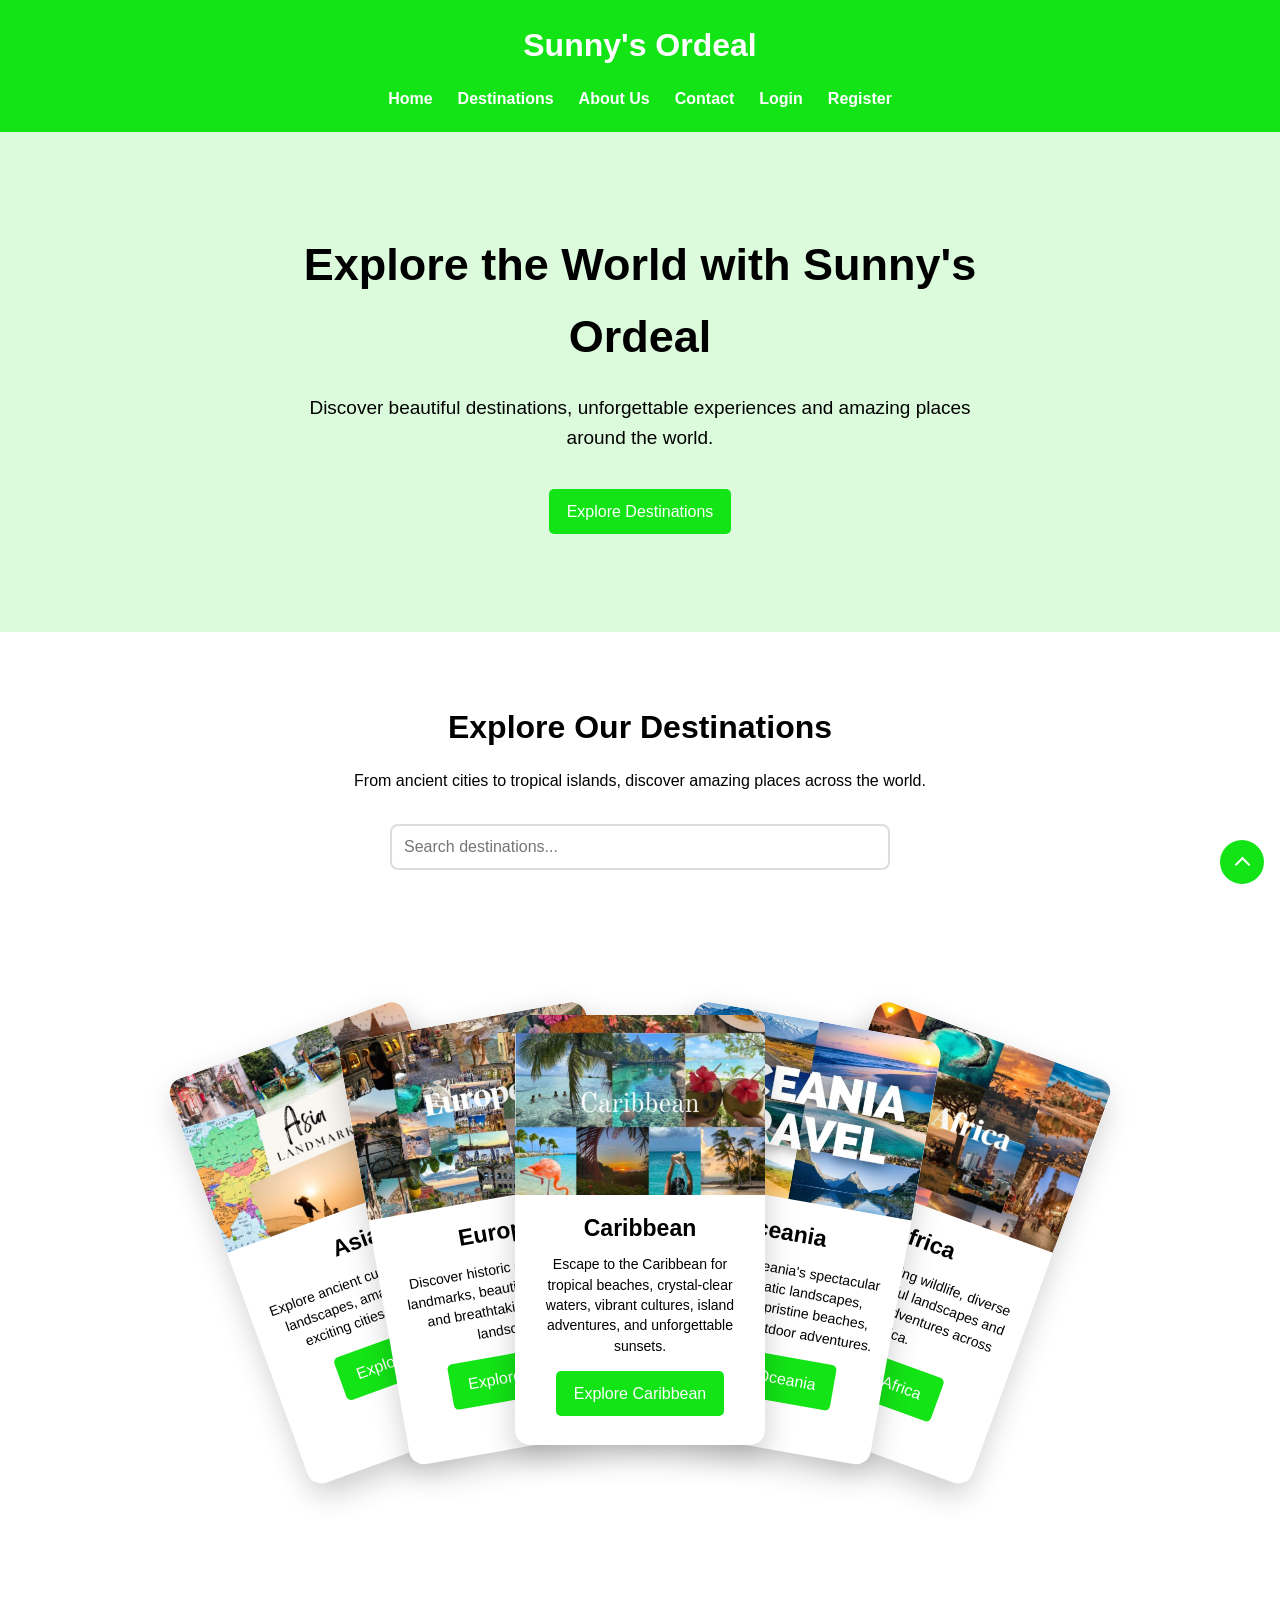
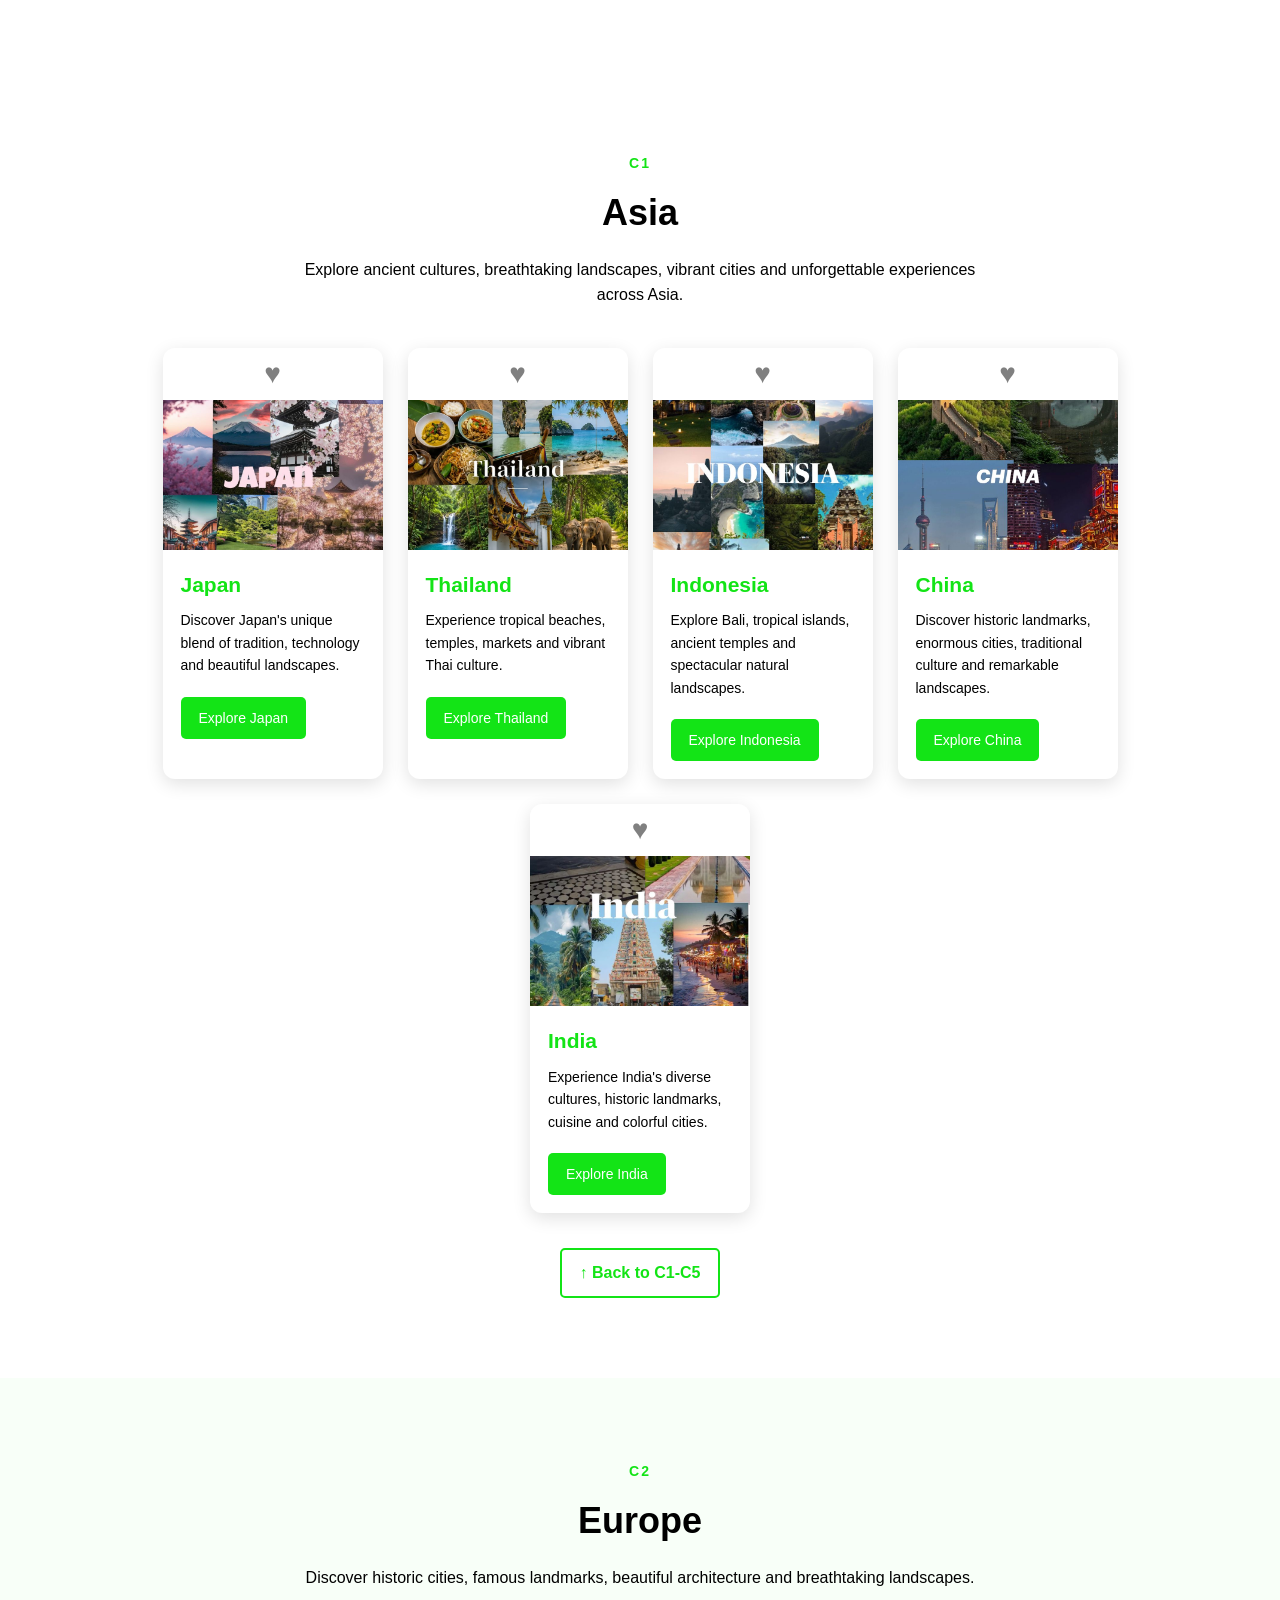
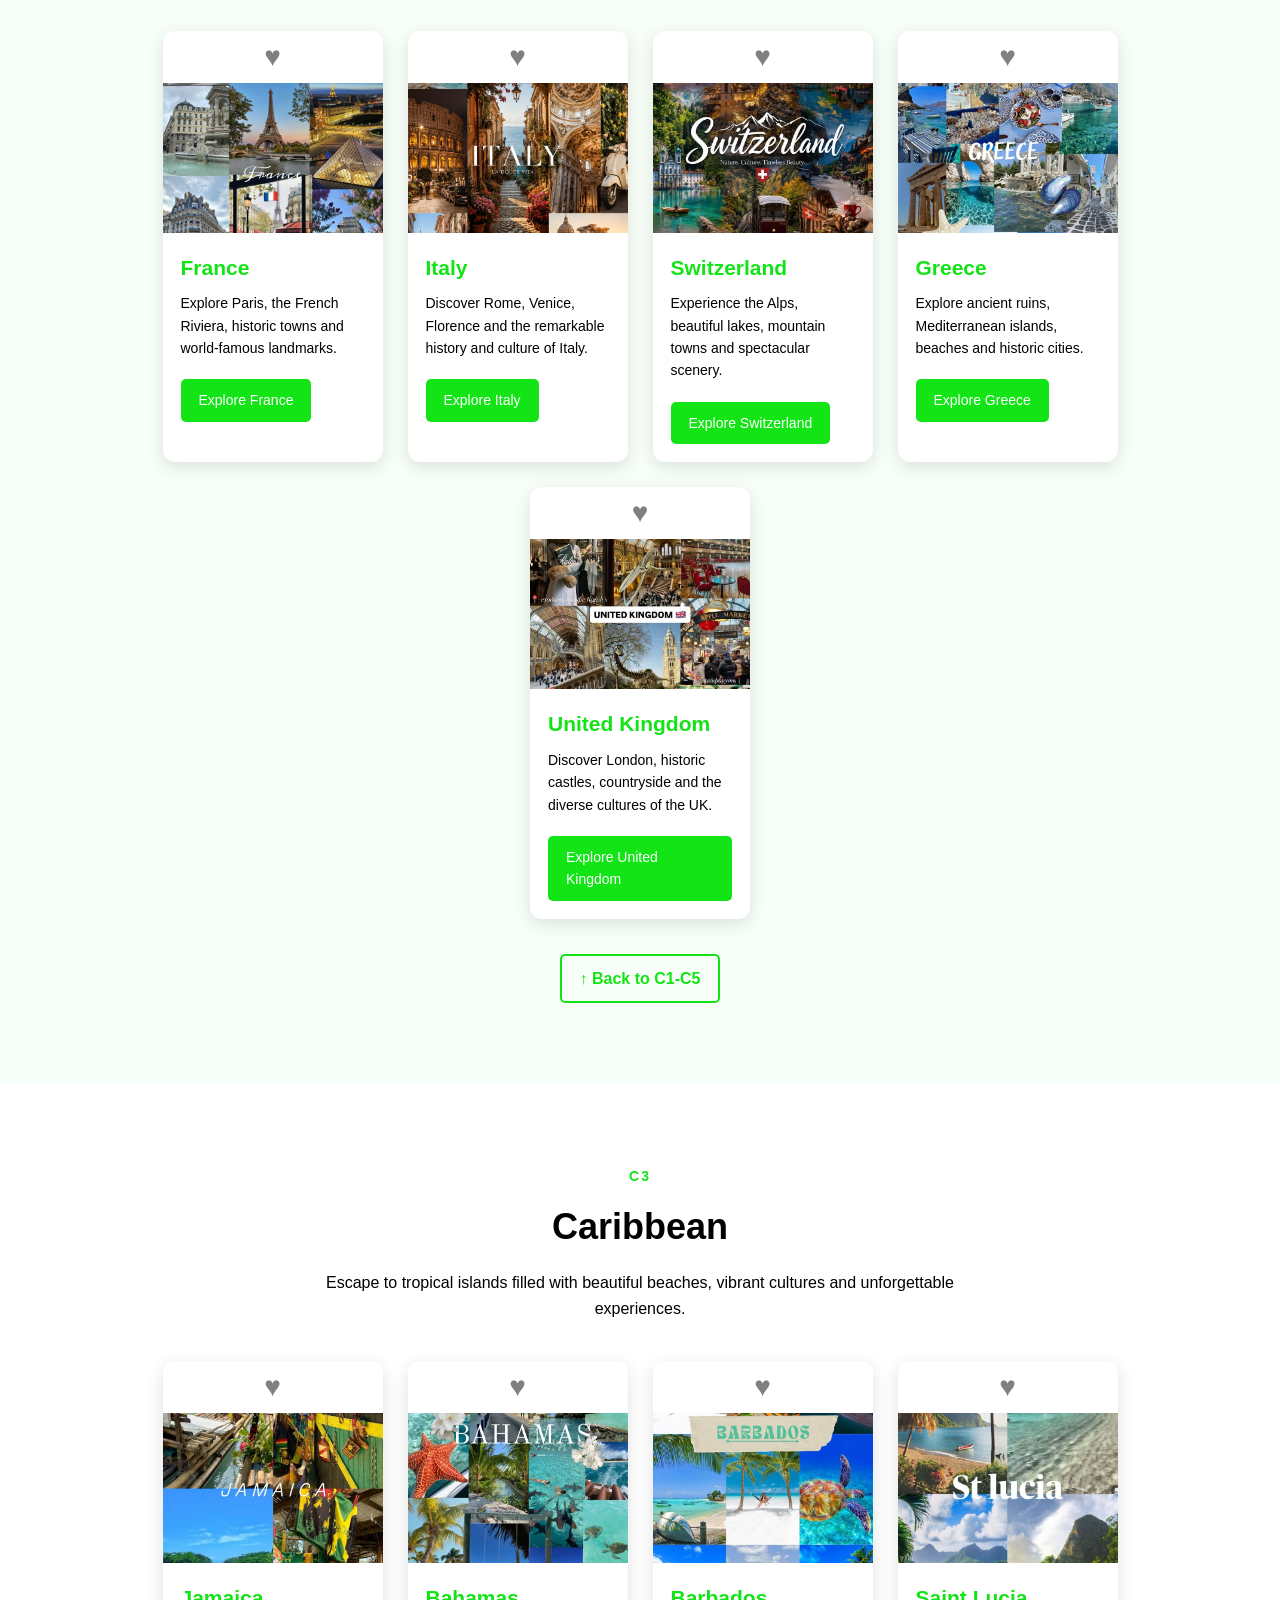
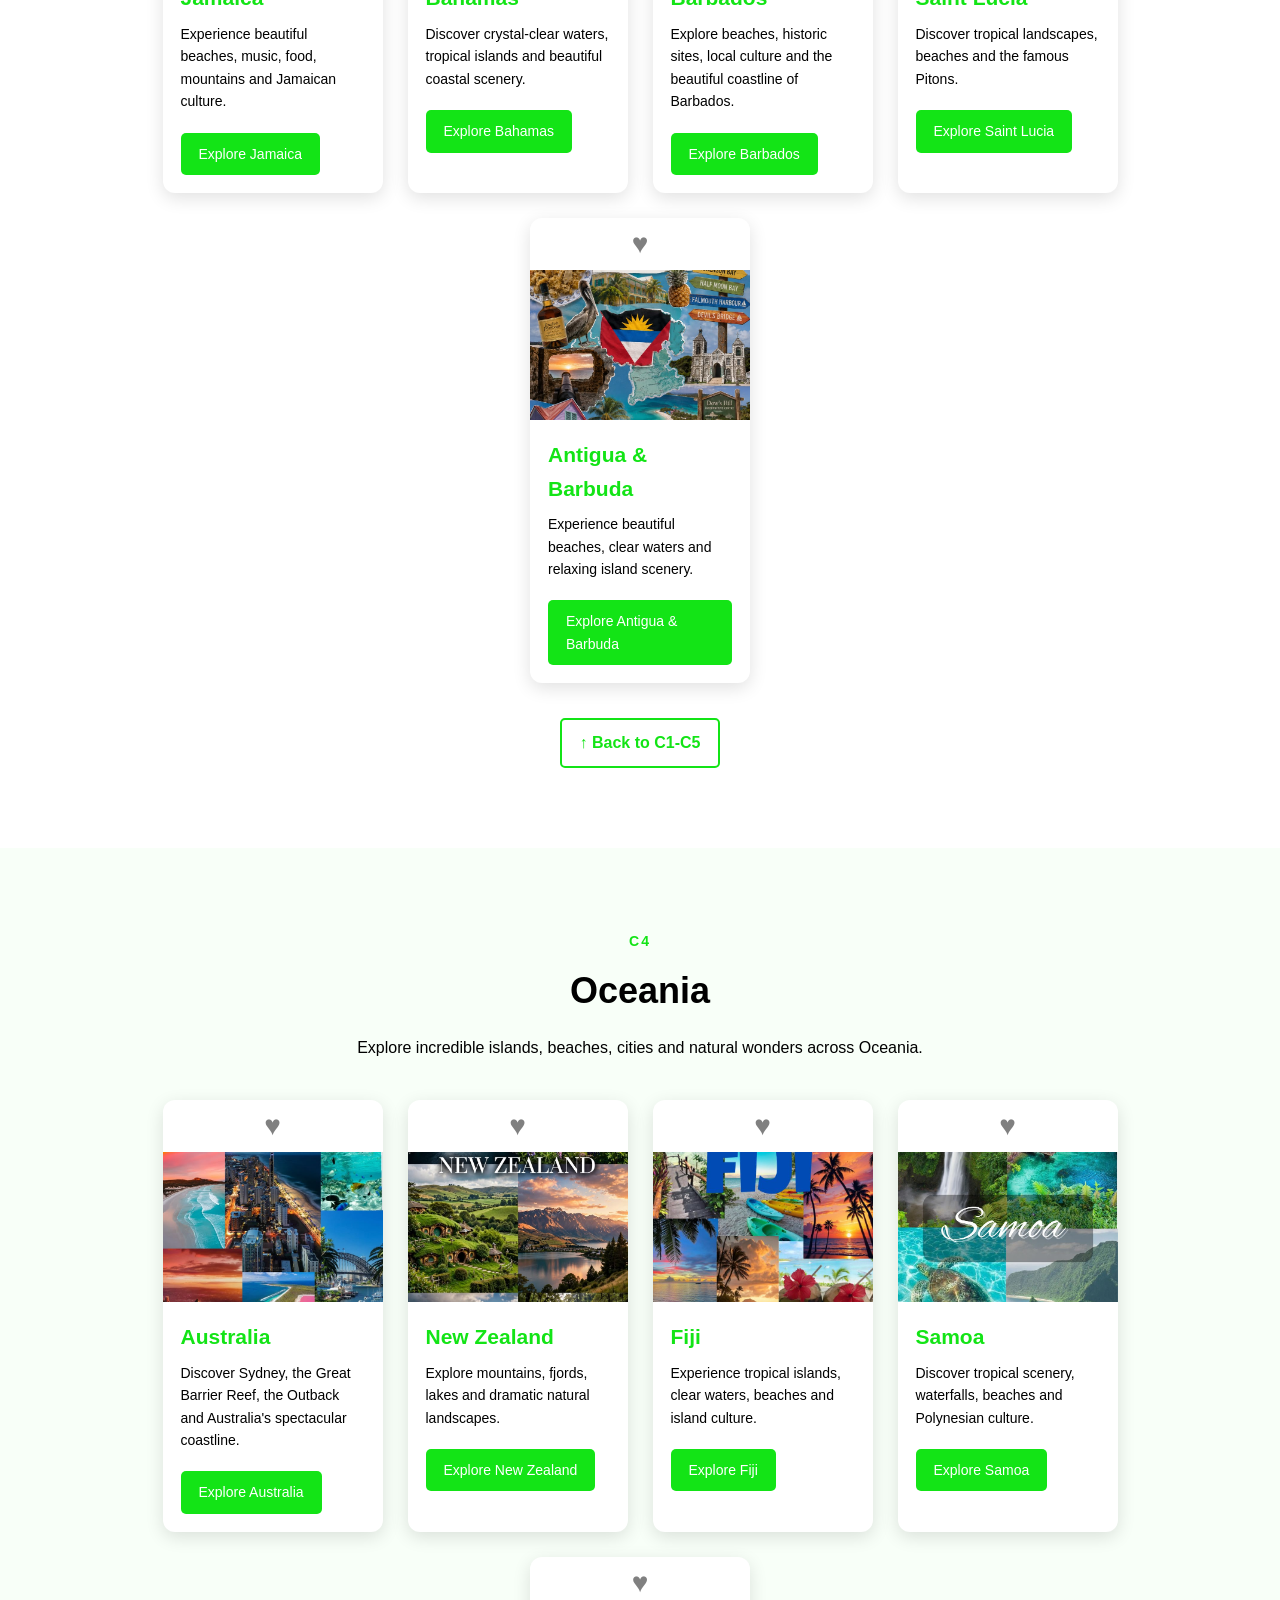
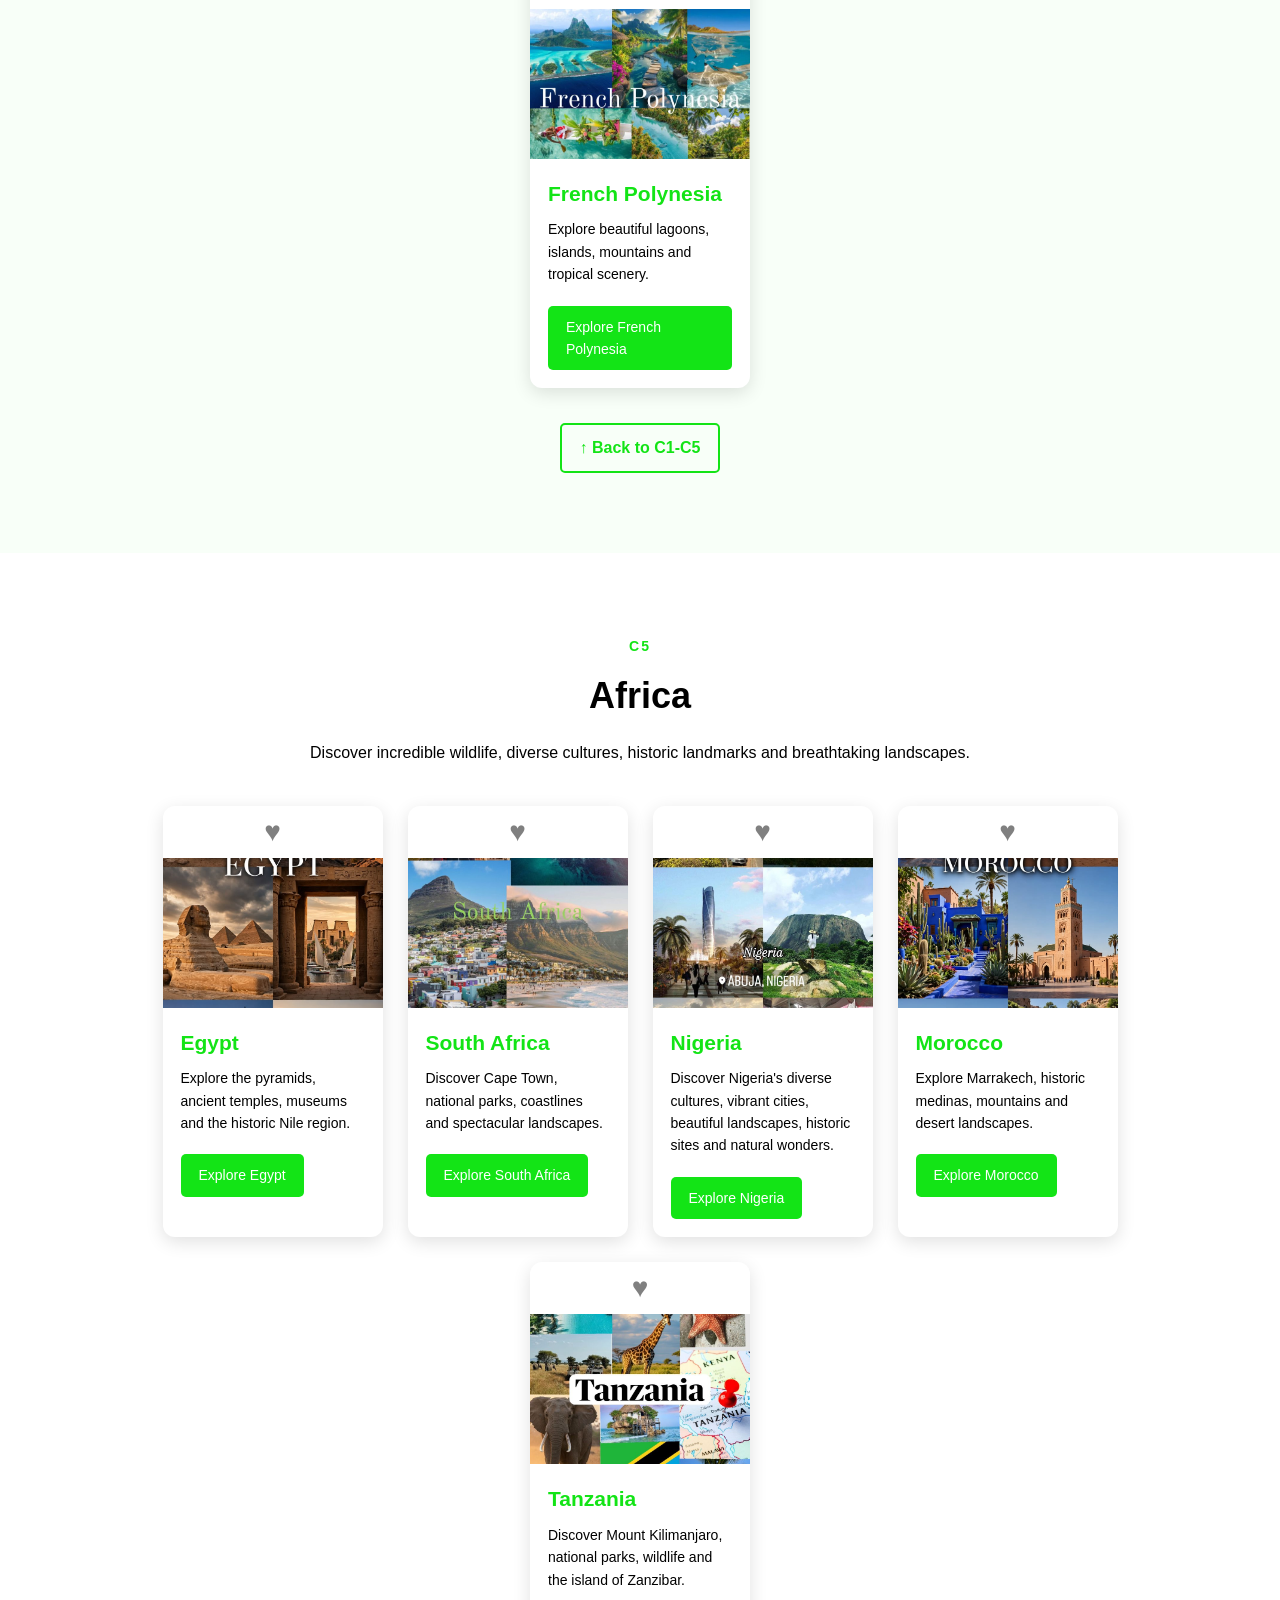
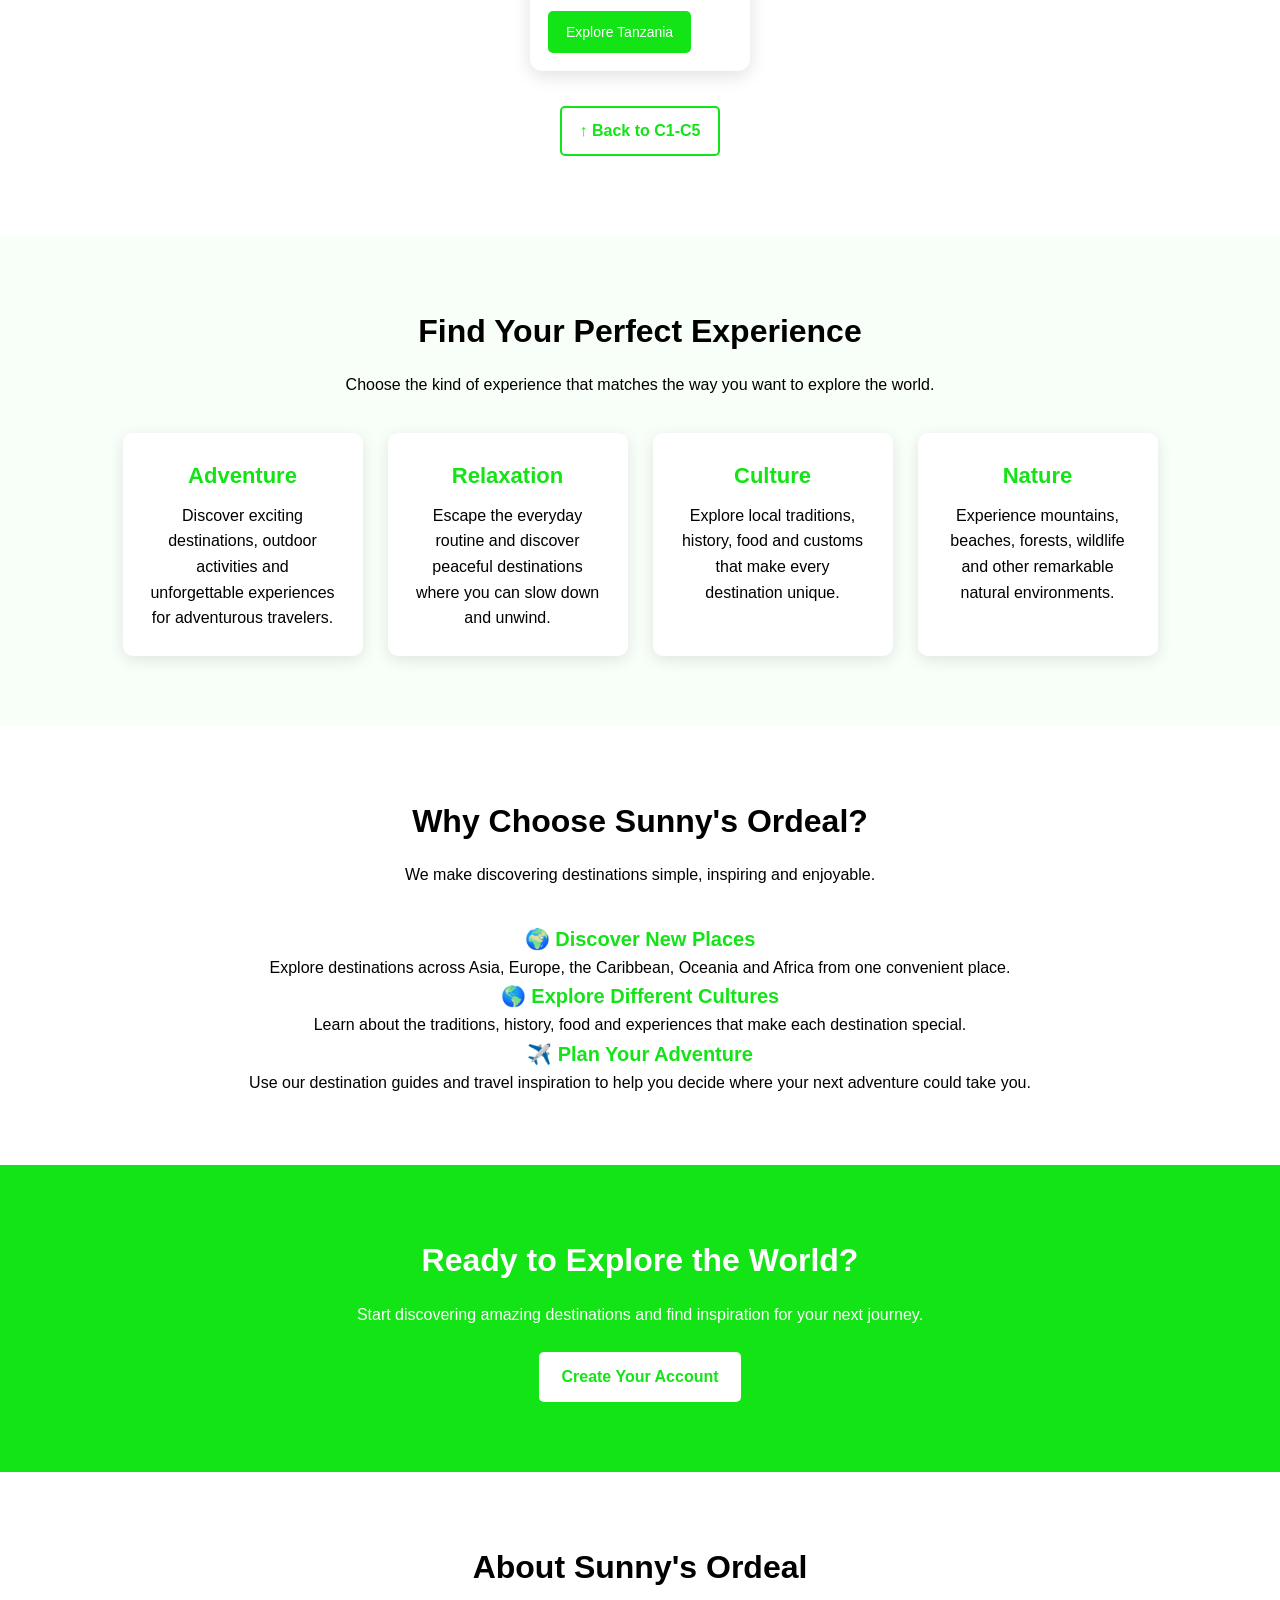
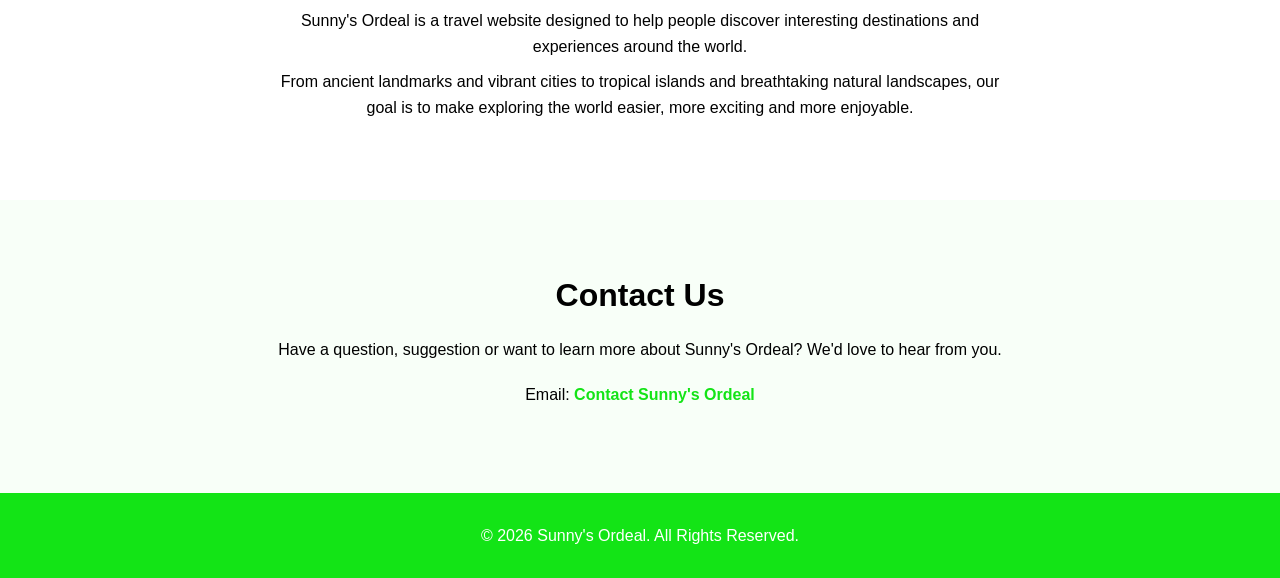
<file: index.html>
<!DOCTYPE html>
<html lang="en">

<head>

    <meta charset="UTF-8">

    <meta name="viewport" content="width=device-width, initial-scale=1.0">

    <title>Sunny's Ordeal | Explore the World</title>

    <link rel="stylesheet" href="style1.css">

</head>

<body id="top">

    <header>

        <h1>Sunny's Ordeal</h1>

        <nav aria-label="Main navigation">
            <ul>
                <li><a href="#top">Home</a></li>
                <li><a href="#destinations">Destinations</a></li>
                <li><a href="#about">About Us</a></li>
                <li><a href="#contact">Contact</a></li>
                <li><a href="login.html">Login</a></li>
                <li><a href="register.html">Register</a></li>
            </ul>
        </nav>


    </header>

    <main>


        <section class="hero">

            <h2>Explore the World with Sunny's Ordeal</h2>

            <p>
                Discover beautiful destinations, unforgettable experiences and amazing places around the world.
            </p>

            <a href="#destinations" class="btn">
                Explore Destinations
            </a>

        </section>


        <section id="destinations">

            <h2>Explore Our Destinations</h2>

            <p>
                From ancient cities to tropical islands,
                discover amazing places across the world.
            </p>

            <div class="search-container">
                <input type="text" id="searchInput" placeholder="Search destinations...">
            </div>

            <div class="cardholder1">

                <article class="card c1">

                    <img src="images/Asia.jpg" alt="Travel destinations in Asia">

                    <h3>Asia</h3>

                    <p>
                        Explore ancient cultures, beautiful
                        landscapes, amazing food and exciting
                        cities across Asia.
                    </p>

                    <a href="#asia" class="btn">
                        Explore Asia
                    </a>

                </article>


                <article class="card c2">

                    <img src="images/Europe.jpg" alt="Travel destinations in Europe">

                    <h3>Europe</h3>

                    <p>
                        Discover historic cities, famous landmarks,
                        beautiful architecture and breathtaking
                        European landscapes.
                    </p>

                    <a href="#europe" class="btn">
                        Explore Europe
                    </a>

                </article>


                <article class="card c3">

                    <img src="images/Caribbean.jpg" alt="Travel destinations in Caribbean">

                    <h3>Caribbean</h3>

                    <p>
                        Escape to the Caribbean for tropical beaches,
                        crystal-clear waters, vibrant cultures, island
                        adventures, and unforgettable sunsets.
                    </p>

                    <a href="#caribbean" class="btn">
                        Explore Caribbean
                    </a>

                </article>


                <article class="card c4">

                    <img src="images/Oceania.jpg" alt="Travel destinations in Oceania">

                    <h3>Oceania</h3>

                    <p>
                        Experience Oceania's spectacular islands,
                        dramatic landscapes, unique wildlife, pristine
                        beaches, and incredible outdoor adventures.
                    </p>

                    <a href="#oceania" class="btn">
                        Explore Oceania
                    </a>

                </article>


                <article class="card c5">

                    <img src="images/Africa.jpg" alt="Travel destinations in Africa">

                    <h3>Africa</h3>

                    <p>
                        Discover amazing wildlife, diverse cultures,
                        beautiful landscapes and unforgettable
                        adventures across Africa.
                    </p>

                    <a href="#africa" class="btn">
                        Explore Africa
                    </a>

                </article>

            </div>

        </section>


        <section id="asia" class="continent-section">

            <div class="continent-heading">

                <span>C1</span>

                <h2>Asia</h2>

                <p>
                    Explore ancient cultures, breathtaking landscapes,
                    vibrant cities and unforgettable experiences across Asia.
                </p>

            </div>


            <div class="places">


                <article class="place-card">

                    <button class="favourite-btn" onclick="toggleFavourite(this, 'Japan')">
                        ♥
                    </button>

                    <img src="images/Countries/asia/japan.jpg" alt="Travel destination in Japan">

                    <div class="place-content">

                        <h3>Japan</h3>

                        <p>
                            Discover Japan's unique blend of tradition,
                            technology and beautiful landscapes.
                        </p>

                        <details>

                            <summary class="btn">
                                Explore Japan
                            </summary>

                            <div class="destination-info">

                                <p>
                                    Experience Japan's culture, cities,
                                    food, temples and beautiful landscapes.
                                </p>

                            </div>

                        </details>

                    </div>

                </article>


                <article class="place-card">

                    <button class="favourite-btn" onclick="toggleFavourite(this, 'Thailand')">
                        ♥
                    </button>

                    <img src="images/Countries/asia/thailand.jpg" alt="Travel destination in Thailand">

                    <div class="place-content">

                        <h3>Thailand</h3>

                        <p>
                            Experience tropical beaches, temples,
                            markets and vibrant Thai culture.
                        </p>

                        <details>

                            <summary class="btn">
                                Explore Thailand
                            </summary>

                            <div class="destination-info">

                                <p>
                                    Discover tropical beaches, vibrant cities,
                                    temples and Thai culture.
                                </p>

                            </div>

                        </details>

                    </div>

                </article>


                <article class="place-card">

                    <button class="favourite-btn" onclick="toggleFavourite(this, 'Indonesia')">
                        ♥
                    </button>

                    <img src="images/Countries/asia/indonesia.jpg" alt="Travel destination in Indonesia">

                    <div class="place-content">

                        <h3>Indonesia</h3>

                        <p>
                            Explore Bali, tropical islands, ancient
                            temples and spectacular natural landscapes.
                        </p>

                        <details>

                            <summary class="btn">
                                Explore Indonesia
                            </summary>

                            <div class="destination-info">

                                <p>
                                    Explore tropical islands, diverse cultures and
                                    incredible natural scenery.
                                </p>

                            </div>

                        </details>

                    </div>

                </article>


                <article class="place-card">

                    <button class="favourite-btn" onclick="toggleFavourite(this, 'China')">
                        ♥
                    </button>

                    <img src="images/Countries/asia/china.jpg" alt="Travel destination in China">

                    <div class="place-content">

                        <h3>China</h3>

                        <p>
                            Discover historic landmarks, enormous cities,
                            traditional culture and remarkable landscapes.
                        </p>

                        <details>

                            <summary class="btn">
                                Explore China
                            </summary>

                            <div class="destination-info">

                                <p>
                                    Discover ancient landmarks, modern cities, rich
                                    history and diverse landscapes.
                                </p>

                            </div>

                        </details>

                    </div>

                </article>


                <article class="place-card">

                    <button class="favourite-btn" onclick="toggleFavourite(this, 'India')">
                        ♥
                    </button>

                    <img src="images/Countries/asia/india.jpg" alt="Travel destination in India">

                    <div class="place-content">

                        <h3>India</h3>

                        <p>
                            Experience India's diverse cultures,
                            historic landmarks, cuisine and colorful cities.
                        </p>

                        <details>

                            <summary class="btn">
                                Explore India
                            </summary>

                            <div class="destination-info">

                                <p>
                                    Experience historic landmarks, diverse cultures,
                                    colorful cities and incredible cuisine.
                                </p>

                            </div>

                        </details>

                    </div>

                </article>


            </div>

            <a href="#destinations" class="section-back">
                ↑ Back to C1-C5
            </a>

        </section>


        <section id="europe" class="continent-section">

            <div class="continent-heading">

                <span>C2</span>

                <h2>Europe</h2>

                <p>
                    Discover historic cities, famous landmarks,
                    beautiful architecture and breathtaking landscapes.
                </p>

            </div>

            <div class="places">

                <article class="place-card">

                    <button class="favourite-btn" onclick="toggleFavourite(this, 'France')">
                        ♥
                    </button>

                    <img src="images/Countries/europe/france.jpg" alt="Travel destination in France">

                    <div class="place-content">

                        <h3>France</h3>

                        <p>
                            Explore Paris, the French Riviera, historic towns
                            and world-famous landmarks.
                        </p>

                        <details>

                            <summary class="btn">
                                Explore France
                            </summary>

                            <div class="destination-info">

                                <p>
                                    Explore iconic landmarks, charming cities, art,
                                    history and beautiful French landscapes.
                                </p>

                            </div>

                        </details>

                    </div>

                </article>


                <article class="place-card">

                    <button class="favourite-btn" onclick="toggleFavourite(this, 'Italy')">
                        ♥
                    </button>

                    <img src="images/Countries/europe/italy.jpg" alt="Travel destination in Italy">

                    <div class="place-content">

                        <h3>Italy</h3>

                        <p>
                            Discover Rome, Venice, Florence and the remarkable
                            history and culture of Italy.
                        </p>

                        <details>

                            <summary class="btn">
                                Explore Italy
                            </summary>

                            <div class="destination-info">

                                <p>
                                    Discover historic cities, ancient landmarks, Italian
                                    culture, art and unforgettable cuisine.
                                </p>

                            </div>

                        </details>
                    </div>

                </article>


                <article class="place-card">

                    <button class="favourite-btn" onclick="toggleFavourite(this, 'Switzerland')">
                        ♥
                    </button>

                    <img src="images/Countries/europe/switzerland.jpg" alt="Travel destination in Switzerland">

                    <div class="place-content">

                        <h3>Switzerland</h3>

                        <p>
                            Experience the Alps, beautiful lakes,
                            mountain towns and spectacular scenery.
                        </p>

                        <details>

                            <summary class="btn">
                                Explore Switzerland
                            </summary>

                            <div class="destination-info">

                                <p>
                                    Experience stunning mountains, peaceful lakes, charming towns and breathtaking
                                    alpine scenery.
                                </p>

                            </div>

                        </details>

                    </div>

                </article>


                <article class="place-card">

                    <button class="favourite-btn" onclick="toggleFavourite(this, 'Greece')">
                        ♥
                    </button>

                    <img src="images/Countries/europe/greece.jpg" alt="Travel destination in Greece">

                    <div class="place-content">

                        <h3>Greece</h3>

                        <p>
                            Explore ancient ruins, Mediterranean islands,
                            beaches and historic cities.
                        </p>

                        <details>

                            <summary class="btn">
                                Explore Greece
                            </summary>

                            <div class="destination-info">

                                <p>
                                    Explore ancient ruins, beautiful islands, Mediterranean culture and spectacular
                                    coastal views.
                                </p>

                            </div>

                        </details>

                    </div>

                </article>


                <article class="place-card">

                    <button class="favourite-btn" onclick="toggleFavourite(this, 'United Kingdom')">
                        ♥
                    </button>

                    <img src="images/Countries/europe/uk.jpg" alt="Travel destination in United Kingdom">

                    <div class="place-content">

                        <h3>United Kingdom</h3>

                        <p>
                            Discover London, historic castles, countryside
                            and the diverse cultures of the UK.
                        </p>

                        <details>

                            <summary class="btn">
                                Explore United Kingdom
                            </summary>

                            <div class="destination-info">

                                <p>
                                    Discover historic landmarks, vibrant cities, beautiful countryside and rich British
                                    culture.
                                </p>

                            </div>

                        </details>
                    </div>

                </article>

            </div>

            <a href="#destinations" class="section-back">
                ↑ Back to C1-C5
            </a>

        </section>


        <section id="caribbean" class="continent-section">

            <div class="continent-heading">

                <span>C3</span>

                <h2>Caribbean</h2>

                <p>
                    Escape to tropical islands filled with beautiful
                    beaches, vibrant cultures and unforgettable experiences.
                </p>

            </div>

            <div class="places">

                <article class="place-card">

                    <button class="favourite-btn" onclick="toggleFavourite(this, 'Jamaica')">
                        ♥
                    </button>

                    <img src="images/Countries/caribbean/jamaica.jpg" alt="Travel destination in Jamaica">

                    <div class="place-content">

                        <h3>Jamaica</h3>

                        <p>
                            Experience beautiful beaches, music, food,
                            mountains and Jamaican culture.
                        </p>

                        <details>

                            <summary class="btn">
                                Explore Jamaica
                            </summary>

                            <div class="destination-info">

                                <p>
                                    Experience beautiful beaches, reggae culture, tropical landscapes and warm island
                                    hospitality.
                                </p>

                            </div>

                        </details>

                    </div>

                </article>


                <article class="place-card">

                    <button class="favourite-btn" onclick="toggleFavourite(this, 'Bahamas')">
                        ♥
                    </button>

                    <img src="images/Countries/caribbean/bahamas.jpg" alt="Travel destination in Bahamas">

                    <div class="place-content">

                        <h3>Bahamas</h3>

                        <p>
                            Discover crystal-clear waters, tropical islands
                            and beautiful coastal scenery.
                        </p>

                        <details>

                            <summary class="btn">
                                Explore Bahamas
                            </summary>

                            <div class="destination-info">

                                <p>
                                    Discover crystal-clear waters, sandy beaches, colorful marine life and relaxing
                                    island escapes.
                                </p>

                            </div>

                        </details>

                    </div>

                </article>


                <article class="place-card">

                    <button class="favourite-btn" onclick="toggleFavourite(this, 'Barbados')">
                        ♥
                    </button>

                    <img src="images/Countries/caribbean/barbados.jpg" alt="Travel destination in Barbados">

                    <div class="place-content">

                        <h3>Barbados</h3>

                        <p>
                            Explore beaches, historic sites, local culture
                            and the beautiful coastline of Barbados.
                        </p>

                        <details>

                            <summary class="btn">
                                Explore Barbados
                            </summary>

                            <div class="destination-info">

                                <p>
                                    Explore beautiful coastlines, vibrant culture, historic sites and unforgettable
                                    Caribbean experiences.
                                </p>

                            </div>

                        </details>

                    </div>

                </article>


                <article class="place-card">

                    <button class="favourite-btn" onclick="toggleFavourite(this, 'Saint Lucia')">
                        ♥
                    </button>

                    <img src="images/Countries/caribbean/saint-lucia.jpg" alt="Travel destination in Saint Lucia">

                    <div class="place-content">

                        <h3>Saint Lucia</h3>

                        <p>
                            Discover tropical landscapes, beaches and
                            the famous Pitons.
                        </p>

                        <details>

                            <summary class="btn">
                                Explore Saint Lucia
                            </summary>

                            <div class="destination-info">

                                <p>
                                    Discover tropical beaches, lush landscapes, volcanic scenery and peaceful island
                                    adventures.
                                </p>

                            </div>

                        </details>

                    </div>

                </article>


                <article class="place-card">

                    <button class="favourite-btn" onclick="toggleFavourite(this, 'Antigua & Barbuda')">
                        ♥
                    </button>

                    <img src="images/Countries/caribbean/antigua&barbuda.jpg"
                        alt="Travel destination in Antigua & Barbuda">

                    <div class="place-content">

                        <h3>Antigua & Barbuda</h3>

                        <p>
                            Experience beautiful beaches, clear waters
                            and relaxing island scenery.
                        </p>

                        <details>

                            <summary class="btn">
                                Explore Antigua & Barbuda
                            </summary>

                            <div class="destination-info">

                                <p>
                                    Explore beautiful beaches, turquoise waters, historic sites and relaxing Caribbean
                                    scenery.
                                </p>

                            </div>

                        </details>

                    </div>

                </article>

            </div>

            <a href="#destinations" class="section-back">
                ↑ Back to C1-C5
            </a>

        </section>


        <section id="oceania" class="continent-section">

            <div class="continent-heading">

                <span>C4</span>

                <h2>Oceania</h2>

                <p>
                    Explore incredible islands, beaches, cities
                    and natural wonders across Oceania.
                </p>

            </div>

            <div class="places">

                <article class="place-card">

                    <button class="favourite-btn" onclick="toggleFavourite(this, 'Australia')">
                        ♥
                    </button>

                    <img src="images/Countries/oceania/australia.jpg" alt="Travel destination in Australia">

                    <div class="place-content">

                        <h3>Australia</h3>

                        <p>
                            Discover Sydney, the Great Barrier Reef,
                            the Outback and Australia's spectacular coastline.
                        </p>

                        <details>

                            <summary class="btn">
                                Explore Australia
                            </summary>

                            <div class="destination-info">

                                <p>
                                    Discover vibrant cities, incredible beaches, unique wildlife and vast natural
                                    landscapes.
                                </p>

                            </div>

                        </details>

                    </div>

                </article>


                <article class="place-card">

                    <button class="favourite-btn" onclick="toggleFavourite(this, 'New Zealand')">
                        ♥
                    </button>

                    <img src="images/Countries/oceania/new-zealand.jpg" alt="Travel destination in New Zealand">

                    <div class="place-content">

                        <h3>New Zealand</h3>

                        <p>
                            Explore mountains, fjords, lakes and
                            dramatic natural landscapes.
                        </p>

                        <details>

                            <summary class="btn">
                                Explore New Zealand
                            </summary>

                            <div class="destination-info">

                                <p>
                                    Explore dramatic mountains, peaceful lakes, beautiful coastlines and stunning
                                    natural scenery.
                                </p>

                            </div>

                        </details>
                    </div>

                </article>


                <article class="place-card">

                    <button class="favourite-btn" onclick="toggleFavourite(this, 'Fiji')">
                        ♥
                    </button>

                    <img src="images/Countries/oceania/fiji.jpg" alt="Travel destination in Fiji">

                    <div class="place-content">

                        <h3>Fiji</h3>

                        <p>
                            Experience tropical islands, clear waters,
                            beaches and island culture.
                        </p>

                        <details>

                            <summary class="btn">
                                Explore Fiji
                            </summary>

                            <div class="destination-info">

                                <p>
                                    Experience tropical islands, beautiful beaches, clear waters and welcoming island
                                    culture.
                                </p>

                            </div>

                        </details>

                    </div>

                </article>


                <article class="place-card">

                    <button class="favourite-btn" onclick="toggleFavourite(this, 'Samoa')">
                        ♥
                    </button>

                    <img src="images/Countries/oceania/samoa.jpg" alt="Travel destination in Samoa">

                    <div class="place-content">

                        <h3>Samoa</h3>

                        <p>
                            Discover tropical scenery, waterfalls,
                            beaches and Polynesian culture.
                        </p>

                        <details>

                            <summary class="btn">
                                Explore Samoa
                            </summary>

                            <div class="destination-info">

                                <p>
                                    Discover tropical landscapes, traditional culture, waterfalls and beautiful Pacific
                                    beaches.
                                </p>

                            </div>

                        </details>

                    </div>

                </article>


                <article class="place-card">

                    <button class="favourite-btn" onclick="toggleFavourite(this, 'French Polynesia')">
                        ♥
                    </button>

                    <img src="images/Countries/oceania/french-polynesia.jpg"
                        alt="Travel destination in French Polynesia">

                    <div class="place-content">

                        <h3>French Polynesia</h3>

                        <p>
                            Explore beautiful lagoons, islands,
                            mountains and tropical scenery.
                        </p>

                        <details>

                            <summary class="btn">
                                Explore French Polynesia
                            </summary>

                            <div class="destination-info">

                                <p>
                                    Explore turquoise lagoons, tropical islands, beautiful beaches and unforgettable
                                    Pacific scenery.
                                </p>

                            </div>

                        </details>

                    </div>

                </article>

            </div>

            <a href="#destinations" class="section-back">
                ↑ Back to C1-C5
            </a>

        </section>


        <section id="africa" class="continent-section">

            <div class="continent-heading">

                <span>C5</span>

                <h2>Africa</h2>

                <p>
                    Discover incredible wildlife, diverse cultures,
                    historic landmarks and breathtaking landscapes.
                </p>

            </div>

            <div class="places">

                <article class="place-card">

                    <button class="favourite-btn" onclick="toggleFavourite(this, 'Egypt')">
                        ♥
                    </button>

                    <img src="images/Countries/africa/egypt.jpg" alt="Travel destination in Egypt">

                    <div class="place-content">

                        <h3>Egypt</h3>

                        <p>
                            Explore the pyramids, ancient temples,
                            museums and the historic Nile region.
                        </p>

                        <details>

                            <summary class="btn">
                                Explore Egypt
                            </summary>

                            <div class="destination-info">

                                <p>
                                    Discover ancient monuments, fascinating history, desert landscapes and the legendary
                                    Nile.
                                </p>

                            </div>

                        </details>

                    </div>

                </article>


                <article class="place-card">

                    <button class="favourite-btn" onclick="toggleFavourite(this, 'South Africa')">
                        ♥
                    </button>

                    <img src="images/Countries/africa/south-africa.jpg" alt="Travel destination in South Africa">

                    <div class="place-content">

                        <h3>South Africa</h3>

                        <p>
                            Discover Cape Town, national parks,
                            coastlines and spectacular landscapes.
                        </p>

                        <details>

                            <summary class="btn">
                                Explore South Africa
                            </summary>

                            <div class="destination-info">

                                <p>
                                    Explore diverse landscapes, vibrant cities, beautiful coastlines and incredible
                                    wildlife.
                                </p>

                            </div>

                        </details>
                    </div>

                </article>


                <article class="place-card">

                    <button class="favourite-btn" onclick="toggleFavourite(this, 'Nigeria')">
                        ♥
                    </button>

                    <img src="images/Countries/africa/nigeria.jpg" alt="Travel destination in Nigeria">

                    <div class="place-content">

                        <h3>Nigeria</h3>

                        <p>
                            Discover Nigeria's diverse cultures, vibrant cities,
                            beautiful landscapes, historic sites and natural wonders.
                        </p>

                        <details>

                            <summary class="btn">
                                Explore Nigeria
                            </summary>

                            <div class="destination-info">

                                <p>
                                    Experience diverse cultures, lively cities, beautiful landscapes and rich Nigerian
                                    heritage.
                                </p>

                            </div>

                        </details>

                    </div>

                </article>


                <article class="place-card">

                    <button class="favourite-btn" onclick="toggleFavourite(this, 'Morocco')">
                        ♥
                    </button>

                    <img src="images/Countries/africa/morocco.jpg" alt="Travel destination in Morocco">

                    <div class="place-content">

                        <h3>Morocco</h3>

                        <p>
                            Explore Marrakech, historic medinas,
                            mountains and desert landscapes.
                        </p>

                        <details>

                            <summary class="btn">
                                Explore Morocco
                            </summary>

                            <div class="destination-info">

                                <p>
                                    Discover colorful markets, historic cities, desert landscapes and fascinating
                                    Moroccan culture.
                                </p>

                            </div>

                        </details>

                    </div>

                </article>


                <article class="place-card">

                    <button class="favourite-btn" onclick="toggleFavourite(this, 'Tanzania')">
                        ♥
                    </button>

                    <img src="images/Countries/africa/tanzania.jpg" alt="Travel destination in Tanzania">

                    <div class="place-content">

                        <h3>Tanzania</h3>

                        <p>
                            Discover Mount Kilimanjaro, national parks,
                            wildlife and the island of Zanzibar.
                        </p>

                        <details>

                            <summary class="btn">
                                Explore Tanzania
                            </summary>

                            <div class="destination-info">

                                <p>
                                    Explore spectacular wildlife, Mount Kilimanjaro, tropical beaches and unforgettable
                                    natural scenery.
                                </p>

                            </div>

                        </details>
                    </div>

                </article>

            </div>

            <a href="#destinations" class="section-back">
                ↑ Back to C1-C5
            </a>

        </section>


        <section id="experiences">

            <h2>Find Your Perfect Experience</h2>

            <p>
                Choose the kind of experience that matches the way
                you want to explore the world.
            </p>

            <div class="info-container">

                <article>
                    <h3>Adventure</h3>

                    <p>
                        Discover exciting destinations, outdoor activities
                        and unforgettable experiences for adventurous travelers.
                    </p>
                </article>


                <article>
                    <h3>Relaxation</h3>

                    <p>
                        Escape the everyday routine and discover peaceful
                        destinations where you can slow down and unwind.
                    </p>
                </article>


                <article>
                    <h3>Culture</h3>

                    <p>
                        Explore local traditions, history, food and customs
                        that make every destination unique.
                    </p>
                </article>


                <article>
                    <h3>Nature</h3>

                    <p>
                        Experience mountains, beaches, forests, wildlife
                        and other remarkable natural environments.
                    </p>
                </article>

            </div>

        </section>


        <section id="why-us">

            <h2>Why Choose Sunny's Ordeal?</h2>

            <p>
                We make discovering destinations simple, inspiring
                and enjoyable.
            </p>


            <article>

                <h3>🌍 Discover New Places</h3>

                <p>
                    Explore destinations across Asia, Europe, the Caribbean,
                    Oceania and Africa from one convenient place.
                </p>

            </article>


            <article>

                <h3>🌎 Explore Different Cultures</h3>

                <p>
                    Learn about the traditions, history, food and experiences
                    that make each destination special.
                </p>

            </article>


            <article>

                <h3>✈️ Plan Your Adventure</h3>

                <p>
                    Use our destination guides and travel inspiration
                    to help you decide where your next adventure could take you.
                </p>

            </article>

        </section>


        <section class="cta">

            <h2>Ready to Explore the World?</h2>

            <p>
                Start discovering amazing destinations and find
                inspiration for your next journey.
            </p>

            <a href="register.html" class="btn">
                Create Your Account
            </a>

        </section>


        <section id="about">

            <h2>About Sunny's Ordeal</h2>

            <p>
                Sunny's Ordeal is a travel website designed to help
                people discover interesting destinations and experiences
                around the world.
            </p>

            <p>
                From ancient landmarks and vibrant cities to tropical
                islands and breathtaking natural landscapes, our goal is
                to make exploring the world easier, more exciting and
                more enjoyable.
            </p>

        </section>


        <section id="contact">

            <h2>Contact Us</h2>

            <p>
                Have a question, suggestion or want to learn more
                about Sunny's Ordeal? We'd love to hear from you.
            </p>

            <p>
                Email:
                <a href="mailto:ayenibright131@gmail.com">
                    Contact Sunny's Ordeal
                </a>
            </p>

        </section>

    </main>

    <a class="back_to_top" href="#top" aria-label="Back to top"></a>

    <footer>

        <p>
            &copy; 2026 Sunny's Ordeal.
            All Rights Reserved.
        </p>

    </footer>

    <script src="script.js"></script>

</body>

</html>
</file>
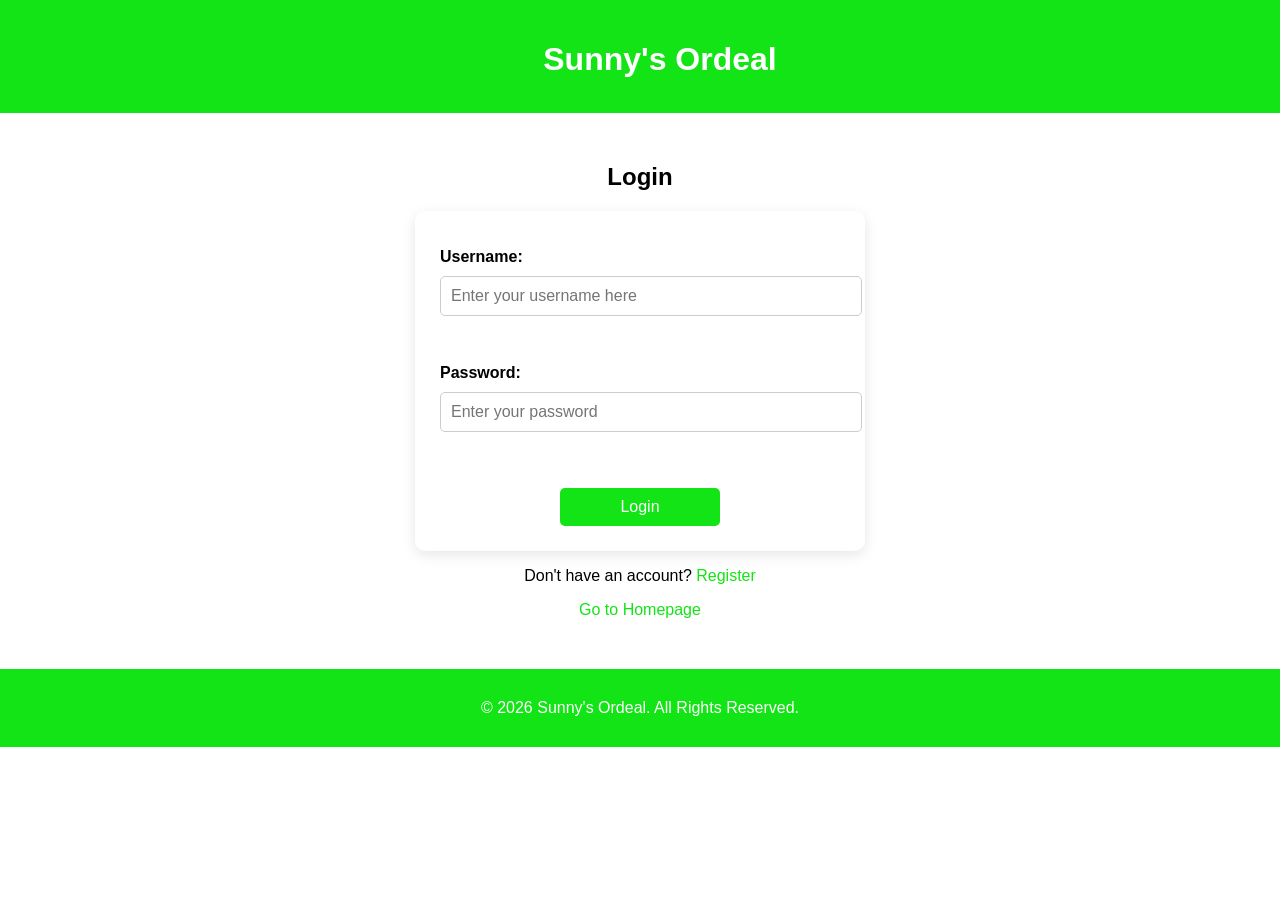
<file: login.html>
<!DOCTYPE html>
<html lang="en">

<head>

    <meta charset="UTF-8">

    <meta name="viewport" content="width=device-width, initial-scale=1.0">

    <title>Login | Sunny's Ordeal</title>

    <link rel="stylesheet" href="style.css">

</head>

<body>
    <header>

        <h1>Sunny's Ordeal</h1>

    </header>

    <main>
        <h2>Login</h2>

        <form id="loginForm">
            <label for="username">Username:</label>

            <input type="text" id="username" name="username" placeholder="Enter your username here">

            <small id="usernameError" class="error-message"></small>

            <br><br>

            <label for="password">Password:</label>

            <input type="password" id="password" name="password" placeholder="Enter your password">

            <small id="passwordError" class="error-message"></small>

            <br><br>

            <button type="submit">Login</button>

        </form>

        <p>
            Don't have an account?
            <a href="register.html">Register</a>
        </p>

        <p>
            <a href="index.html">Go to Homepage</a>
        </p>

    </main>


    <footer>

        &copy; 2026 Sunny's Ordeal. All Rights Reserved.

    </footer>

    <script src="script.js"></script>

</body>

</html>
</file>
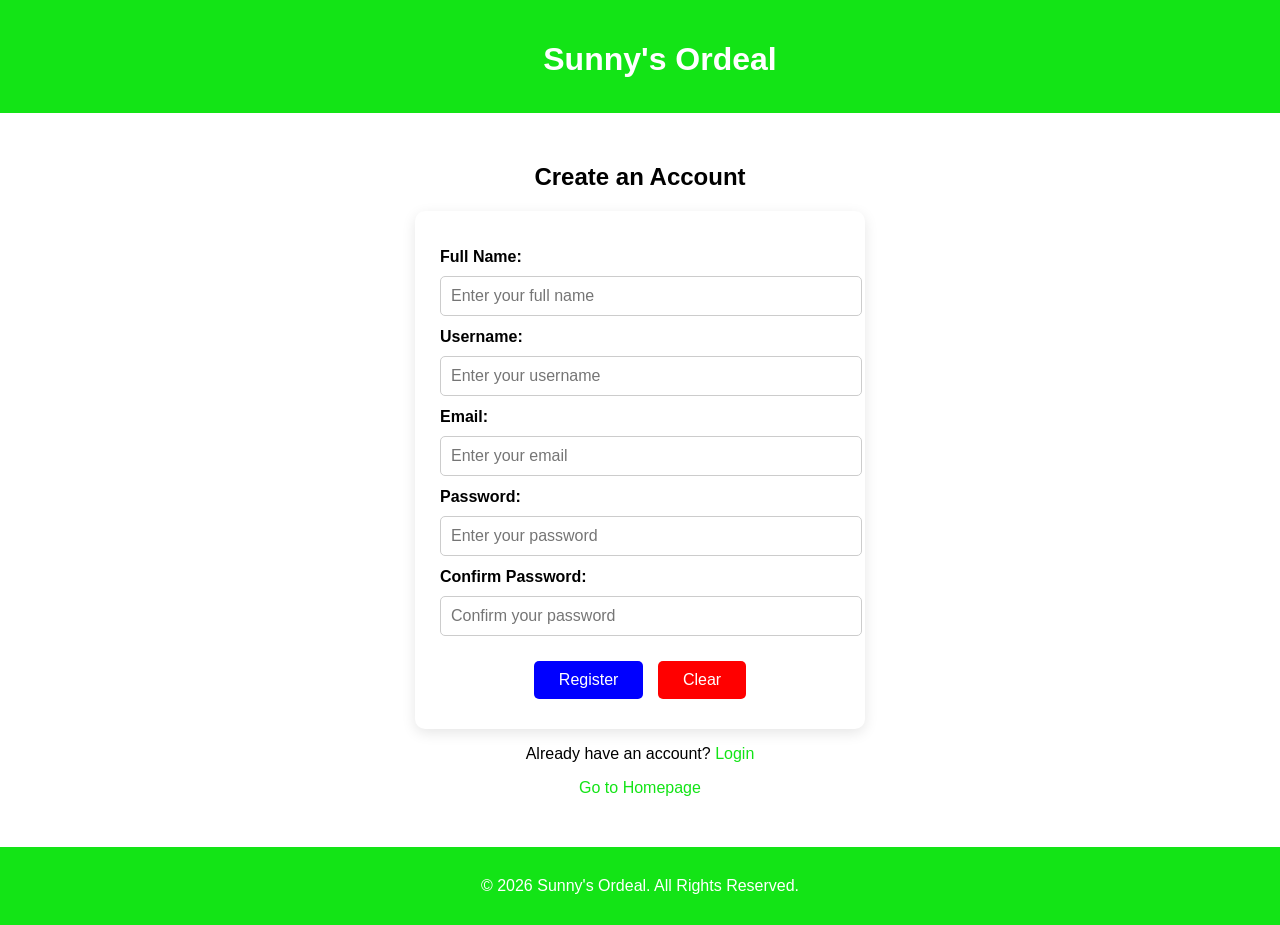
<file: register.html>
<!DOCTYPE html>
<html lang="en">

<head>
    <meta charset="UTF-8">

    <meta name="viewport" content="width=device-width, initial-scale=1.0">

    <title>Register | Sunny's Ordeal</title>

    <link rel="stylesheet" href="style.css">
</head>

<body>

    <header>

        <h1>Sunny's Ordeal</h1>

    </header>

    <main>
        <h2>Create an Account</h2>

        <form id="registrationForm">

            <label for="fullname">
                Full Name:
            </label>

            <input type="text" id="fullname" name="fullname" placeholder="Enter your full name">

            <small id="fullnameError" class="error-message"></small>


            <label for="username">
                Username:
            </label>

            <input type="text" id="username" name="username" placeholder="Enter your username">

            <small id="usernameError" class="error-message"></small>


            <label for="email">
                Email:
            </label>

            <input type="email" id="email" name="email" placeholder="Enter your email">

            <small id="emailError" class="error-message"></small>


            <label for="password">
                Password:
            </label>

            <input type="password" id="password" name="password" placeholder="Enter your password">

            <small id="passwordError" class="error-message"></small>


            <label for="confirm-password">
                Confirm Password:
            </label>

            <input type="password" id="confirm-password" name="confirm-password" placeholder="Confirm your password">

            <small id="confirmPasswordError" class="error-message"></small>

            <div class="buttons">

                <input type="submit" value="Register">

                <input type="reset" value="Clear">

            </div>

        </form>

        <p>
            Already have an account?
            <a href="login.html">Login</a>
        </p>

        <p>
            <a href="index.html">Go to Homepage</a>
        </p>

    </main>

    <footer>

        &copy; 2026 Sunny's Ordeal.
        All Rights Reserved.

    </footer>

    <script src="script.js"></script>

</body>


</html>
</file>
<file: style1.css>
* {
    margin: 0;
    padding: 0;
    box-sizing: border-box;
}

body {
    font-family: Arial, sans-serif;
    background-color: white;
    color: black;
    line-height: 1.6;
}

header {
    background-color: rgb(19, 228, 22);
    color: white;
    padding: 20px;
    text-align: center;
}

header h1 {
    margin-bottom: 15px;
}

header nav ul {
    list-style: none;
    padding: 0;
    margin: 0;

    display: flex;
    justify-content: center;
    align-items: center;
    flex-wrap: wrap;

    gap: 10px 25px;
}

header nav ul li {
    display: inline-block;
}

header nav ul li a {
    color: white;
    text-decoration: none;
    font-weight: bold;

    transition: color 0.3s ease;
}

header nav ul li a:hover {
    color: black;
    text-decoration: underline;
}

main {
    width: 100%;
    margin: 0 auto;
}

main section {
    padding: 70px 5%;
    text-align: center;
}

main section h2 {
    margin-bottom: 15px;
    font-size: 32px;
}

main section>p {
    max-width: 750px;
    margin: 0 auto 30px;
}

.hero {
    min-height: 500px;

    display: flex;
    flex-direction: column;

    justify-content: center;
    align-items: center;

    text-align: center;

    background:
        linear-gradient(rgba(19, 228, 22, 0.15),
            rgba(19, 228, 22, 0.15));

    padding: 80px 20px;
}

.hero h2 {
    font-size: 45px;
    max-width: 800px;
    margin-bottom: 20px;
}

.hero p {
    font-size: 19px;
    max-width: 700px;
    margin-bottom: 25px;
}

.btn {
    display: inline-block;

    margin-top: 10px;

    padding: 10px 18px;

    background-color: rgb(19, 228, 22);
    color: white;

    text-decoration: none;

    border-radius: 5px;

    transition:
        background-color 0.3s ease,
        transform 0.3s ease;
}

.btn:hover {
    background-color: green;
    transform: translateY(-3px);
}

#destinations {
    background-color: white;
    overflow: hidden;
    padding-bottom: 80px;
}

#destinations h2 {
    color: black;
}

.cardholder1 {
    position: relative;

    width: 100%;
    max-width: 1150px;

    height: 560px;

    margin: 80px auto;

    display: flex;
    justify-content: center;
    align-items: center;
}

.cardholder1 .card {
    position: absolute;

    width: 250px;
    height: 430px;

    background-color: white;

    border-radius: 15px;

    overflow: hidden;

    box-shadow:
        0 12px 30px rgba(0, 0, 0, 0.20);

    transform-origin: bottom center;

    transition:
        transform 0.5s ease,
        box-shadow 0.5s ease;

    cursor: pointer;
}

.cardholder1 .card>img {
    display: block;

    width: 100%;
    height: 180px;

    object-fit: cover;

    transition: transform 0.6s ease;
}

.cardholder1 .card:hover>img {
    transform: scale(1.08);
}

.cardholder1 .c1 {
    left: 50%;

    transform:
        translateX(-50%) translateX(-210px) rotate(-20deg);

    z-index: 1;
}

.cardholder1 .c2 {
    left: 50%;

    transform:
        translateX(-50%) translateX(-105px) rotate(-10deg);

    z-index: 2;
}

.cardholder1 .c3 {
    left: 50%;

    transform:
        translateX(-50%) translateX(0) rotate(0deg);

    z-index: 5;
}

.cardholder1 .c4 {
    left: 50%;

    transform:
        translateX(-50%) translateX(105px) rotate(10deg);

    z-index: 2;
}

.cardholder1 .c5 {
    left: 50%;

    transform:
        translateX(-50%) translateX(210px) rotate(20deg);

    z-index: 1;
}

.cardholder1 .c1:hover {
    transform:
        translateX(-50%) translateX(-220px) translateY(-30px) rotate(-25deg) scale(1.04);

    z-index: 10;
}

.cardholder1 .c2:hover {
    transform:
        translateX(-50%) translateX(-110px) translateY(-35px) rotate(-12deg) scale(1.04);

    z-index: 10;
}

.cardholder1 .c3:hover {
    transform:
        translateX(-50%) translateY(-40px) rotate(0deg) scale(1.06);

    z-index: 10;
}

.cardholder1 .c4:hover {
    transform:
        translateX(-50%) translateX(110px) translateY(-35px) rotate(12deg) scale(1.04);

    z-index: 10;
}

.cardholder1 .c5:hover {
    transform:
        translateX(-50%) translateX(220px) translateY(-30px) rotate(25deg) scale(1.04);

    z-index: 10;
}

.cardholder1 .card h3 {
    font-size: 23px;
    margin: 15px 15px 8px;
    color: black;
}

.cardholder1 .card p {
    padding: 0 15px;

    margin-bottom: 15px;

    font-size: 14px;
    line-height: 1.45;
}

.cardholder1 .card .btn {
    margin: 0 15px 20px;
}

#experiences {
    background-color: #f8fff8;
}

.info-container {
    display: flex;

    justify-content: center;
    align-items: stretch;

    flex-wrap: wrap;

    gap: 25px;

    margin-top: 35px;
}

.info-container article {
    width: 240px;

    padding: 25px;

    background-color: white;

    border-radius: 10px;

    box-shadow:
        0 4px 15px rgba(0, 0, 0, 0.10);

    transition:
        transform 0.3s ease,
        box-shadow 0.3s ease;
}

.info-container article h3 {
    font-size: 22px;
    margin-bottom: 10px;
    color: rgb(19, 228, 22);
}

.info-container article p {
    line-height: 1.6;
}

.info-container article:hover {
    transform: translateY(-8px);

    box-shadow:
        0 10px 25px rgba(0, 0, 0, 0.15);
}

.favourite-btn {
    border: none;
    background: none;
    color: gray;
    font-size: 28px;
    cursor: pointer;
    float: right;
    margin: 10px;
}

.favourite-btn:hover {
    color: red;
}

.favourite-btn.favourited {
    color: red;
}

.search-container {
    text-align: center;
    margin: 30px 0;
}

#searchInput {
    width: 80%;
    max-width: 500px;
    padding: 12px;
    border: 2px solid #ddd;
    border-radius: 8px;
    font-size: 16px;
}

#searchInput:focus {
    outline: none;
    border-color: rgb(19, 228, 22);
}

#why-us>p {
    max-width: 700px;
    margin: 0 auto 35px;
}

#why-us article {
    transition:
        transform 0.3s ease,
        box-shadow 0.3s ease;
}

#why-us article:hover {
    transform: translateX(8px);

    box-shadow:
        0 8px 20px rgba(0, 0, 0, 0.12);
}

#why-us article h3 {
    color: rgb(19, 228, 22);
    font-size: 20px;
}

.cta {
    background-color: rgb(19, 228, 22);
    color: white;
}

.cta p {
    max-width: 650px;
    margin: 0 auto 15px;
}

.cta h2 {
    color: white;
}

.cta .btn {
    background-color: white;
    color: rgb(19, 228, 22);
    font-weight: bold;
    padding: 12px 22px;
}

.cta .btn:hover {
    background-color: rgb(19, 200, 22);
    color: white;
}

#about {
    background-color: white;
}

#about p {
    max-width: 750px;
    margin: 10px auto;
}

#contact {
    background-color: #f8fff8;
}

#contact p {
    margin-bottom: 15px;
}

#contact a {
    color: rgb(19, 228, 22);

    text-decoration: none;

    font-weight: bold;

    display: inline-block;

    margin-top: 5px;
}

#contact a:hover {
    color: green;
    text-decoration: underline;
}

.continent-section {
    padding: 80px 5%;

    background-color: white;

    text-align: center;
}

.continent-heading {
    max-width: 800px;

    margin: 0 auto 40px;
}

#asia,
#caribbean,
#africa {
    background-color: white;
}

#europe,
#oceania {
    background-color: #f8fff8;
}

.continent-heading span {
    display: inline-block;

    margin-bottom: 10px;

    color: rgb(19, 228, 22);

    font-size: 14px;

    font-weight: bold;

    letter-spacing: 2px;
}

.continent-heading h2 {
    font-size: 36px;
    margin-bottom: 15px;
}

.continent-heading p {
    max-width: 700px;
    margin: auto;
}

.places {
    display: flex;

    justify-content: center;
    align-items: stretch;

    flex-wrap: wrap;

    gap: 25px;

    max-width: 1200px;

    margin: auto;
}

.place-card {
    width: 220px;

    background-color: white;

    border-radius: 12px;

    overflow: hidden;

    box-shadow:
        0 5px 18px rgba(0, 0, 0, 0.12);

    text-align: left;

    display: flex;
    flex-direction: column;

    transition:
        transform 0.35s ease,
        box-shadow 0.35s ease;
}

.place-card details[open] {
    margin-bottom: 5px;
}

.place-content summary {
    list-style: none;
    cursor: pointer;
    display: inline-block;
}

.place-content summary::-webkit-details-marker {
    display: none;
}

.destination-info {
    margin-top: 15px;
    padding: 15px;
    border-top: 1px solid #ddd;
    background-color: #f8fff8;
    border-radius: 6px;
    text-align: left;
    width: 100%;
}

.destination-info p {
    margin: 0;
    font-size: 14px;
    line-height: 1.6;
}

.place-card:hover {
    transform: translateY(-10px);

    box-shadow:
        0 15px 30px rgba(0, 0, 0, 0.20);
}

.place-card img {
    display: block;

    width: 100%;
    height: 150px;

    object-fit: cover;

    transition: transform 0.5s ease;
}

.place-card:hover img {
    transform: scale(1.08);
}

.place-content {
    padding: 18px;
}

.place-card h3 {
    margin-bottom: 8px;

    color: rgb(19, 228, 22);

    font-size: 21px;
}

.place-card p {
    font-size: 14px;
    margin-bottom: 15px;
}

.place-card .btn {
    margin-top: 5px;
    font-size: 14px;
}

.section-back {
    display: inline-block;
    margin-top: 35px;
    padding: 10px 18px;
    color: rgb(19, 228, 22);
    border: 2px solid rgb(19, 228, 22);
    border-radius: 5px;
    text-decoration: none;
    font-weight: bold;
    transition: background-color .3s ease,
        color .3s ease,
        transform .3s ease;
}

.section-back:hover {
    background-color: rgb(19, 228, 22);
    color: white;
    transform: translateY(-3px);
}

.back_to_top {
    display: grid;
    place-items: center;

    width: 44px;
    height: 44px;

    margin: 0 10px 12px auto;

    background-color: rgb(19, 228, 22);

    border-radius: 50%;

    text-decoration: none;
}

.back_to_top::after {
    content: "";

    width: 9px;
    height: 9px;

    border-top: 2px solid white;
    border-left: 2px solid white;

    transform: rotate(45deg);

    margin-top: 5px;
}

footer {
    background-color: rgb(19, 228, 22);

    color: white;

    width: 100%;

    padding: 30px 50px;

    text-align: center;
}

@media (max-width: 1000px) and (min-width: 701px) {

    .hero h2 {
        font-size: 38px;
    }

    .cardholder1 {
        height: auto;

        display: flex;

        justify-content: center;
        align-items: center;

        flex-wrap: wrap;

        gap: 25px;
    }

    .cardholder1 .card {
        position: relative;

        top: auto;
        left: auto;

        width: 270px;

        transform: none;
    }

    .cardholder1 .c1,
    .cardholder1 .c2,
    .cardholder1 .c3,
    .cardholder1 .c4,
    .cardholder1 .c5 {
        left: auto;
        transform: none;
    }

    .cardholder1 .card:hover {
        transform:
            translateY(-10px) scale(1.03);
    }
}

@media (max-width: 700px) {

    header {
        padding: 20px 10px;
    }


    header nav ul {
        flex-direction: column;
        gap: 8px;
    }

    main section {
        padding: 50px 20px;
    }

    .hero {
        min-height: 400px;
    }

    .hero h2 {
        font-size: 32px;
    }

    .hero p {
        font-size: 16px;
    }

    .cardholder1 {
        height: auto;

        display: flex;

        flex-direction: column;

        align-items: center;

        gap: 25px;

        margin-top: 30px;
    }

    .cardholder1 .card {
        position: relative;

        top: auto;
        left: auto;

        width: 100%;
        max-width: 350px;

        height: auto;
        min-height: 390px;

        transform: none !important;
    }

    .cardholder1 .c1,
    .cardholder1 .c2,
    .cardholder1 .c3,
    .cardholder1 .c4,
    .cardholder1 .c5 {
        position: relative;

        left: auto;

        transform: none;
    }

    .cardholder1 .card:hover {
        transform:
            translateY(-10px) scale(1.02) !important;

        z-index: 10;
    }

    .info-container article {
        width: 100%;
        max-width: 350px;
    }

    .continent-section {
        padding: 60px 20px;
    }

    .continent-heading h2 {
        font-size: 30px;
    }

    .places {
        flex-direction: column;
        align-items: center;
    }

    .place-card {
        width: 100%;
        max-width: 350px;
    }

    footer {
        padding: 25px 15px;
    }
}

@media (max-width: 450px) {

    header h1 {
        font-size: 25px;
    }

    .hero h2 {
        font-size: 27px;
    }

    main section h2 {
        font-size: 26px;
    }
}

@supports (animation-timeline: scroll()) {

    .back_to_top {
        position: fixed;

        right: 16px;
        bottom: 16px;

        z-index: 10;

        margin: 0;

        animation:
            back-to-top-visibility linear both;

        animation-timeline: scroll(root block);

        animation-range: 80px 260px;
    }

    @keyframes back-to-top-visibility {

        0% {
            opacity: 0;
            visibility: hidden;
            transform: translateY(24px);
        }

        1% {
            visibility: visible;
        }

        100% {
            opacity: 1;
            visibility: visible;
            transform: translateY(0);
        }
    }
}
</file>
<file: style.css>
body {
    background-color: white;

    min-height: 100vh;

    margin: 0;
    padding: 0;

    font-family: Arial, sans-serif;

    color: black;
}

header {
    width: 100%;

    background-color: rgb(19, 228, 22);

    color: white;

    padding: 20px;

    text-align: center;
}

header h1 {
    margin-bottom: 15px;
}

header nav ul {
    list-style: none;

    padding: 0;
    margin: 0;
}

header nav ul li {
    display: inline-block;

    margin: o 15px;
}

header nav ul li a {
    color: white;

    text-decoration: none;

    font-weight: bold;
}

header nav ul li a:hover {
    text-decoration: underline;
}

main {
    width: 90%;

    max-width: 450px;

    margin: 50px auto;

    text-align: center;
}

form {
    background-color: white;

    padding: 25px;

    border-radius: 10px;

    box-shadow: 0 4px 14px rgba(0, 0, 0, 0.10);

    box-sizing: border-box;
}

main h2 {
    margin-bottom: 20px;

    color: black;
}

label {
    display: block;

    margin-top: 12px;

    margin-bottom: 5px;

    font-weight: bold;

    text-align: left;
}

input[type="text"],
input[type="email"],
input[type="password"],
input[type="tel"],
input[type="date"],
select,
textarea {

    width: 100%;

    padding: 10px;

    margin-top: 5px;

    border: 1px solid #ccc;

    border-radius: 5px;

    font-size: 16px;

    font-family: inherit;
}

input[type="text"]:hover,
input[type="email"]:hover,
input[type="password"]:hover,
input[type="tel"]:hover,
input[type="date"]:hover,
select:hover,
textarea:hover {

    border-color: rgb(19, 228, 22);
}

input[type="text"]:focus,
input[type="email"]:focus,
input[type="password"]:focus,
input[type="tel"]:focus,
input[type="date"]:focus,
select:focus,
textarea:focus {

    outline: none;

    border-color: rgb(19, 228, 22);
}

button {
    width: 40%;

    margin-top: 20px;

    padding: 10px;

    border: none;

    border-radius: 5px;

    background-color: rgb(19, 228, 22);

    color: white;

    font-size: 16px;

    cursor: pointer;
}

button:hover {

    background-color: green;

    transform: scale(1.05);
}

input[type="submit"] {

    padding: 10px 25px;

    border: none;

    border-radius: 5px;

    background-color: blue;

    color: white;

    font-size: 16px;

    margin: 5px;

    cursor: pointer;
}

input[type="submit"]:hover {

    background-color: darkblue;
}

input[type="reset"] {

    padding: 10px 25px;

    border: none;

    border-radius: 5px;

    background-color: red;

    color: white;

    font-size: 16px;

    margin: 5px;

    cursor: pointer;
}

input[type="reset"]:hover {

    background-color: darkred;
}

.buttons {

    margin-top: 20px;

    text-align: center;
}

a {
    color: rgb(19, 228, 22);

    text-decoration: none;
}

a:hover {

    color: green;

    text-decoration: underline;
}

footer {
    background-color: rgb(19, 228, 22);

    color: white;

    width: 100%;

    padding: 30px 50px;

    margin-top: 40px;

    box-sizing: border-box;

    text-align: center;
}

@media (max-width: 700px) {
    header {

        padding: 20px;

    }

    header nav ul {

        display: flex;

        flex-wrap: wrap;

        justify-content: center;

        gap: 12px 20px;

    }

    header nav ul li {

        margin: 0;

    }

    main {

        width: 90%;

        margin: 30px auto;

    }

    form {

        padding: 20px;

    }

    button {

        width: 50%;

    }
}
</file>
